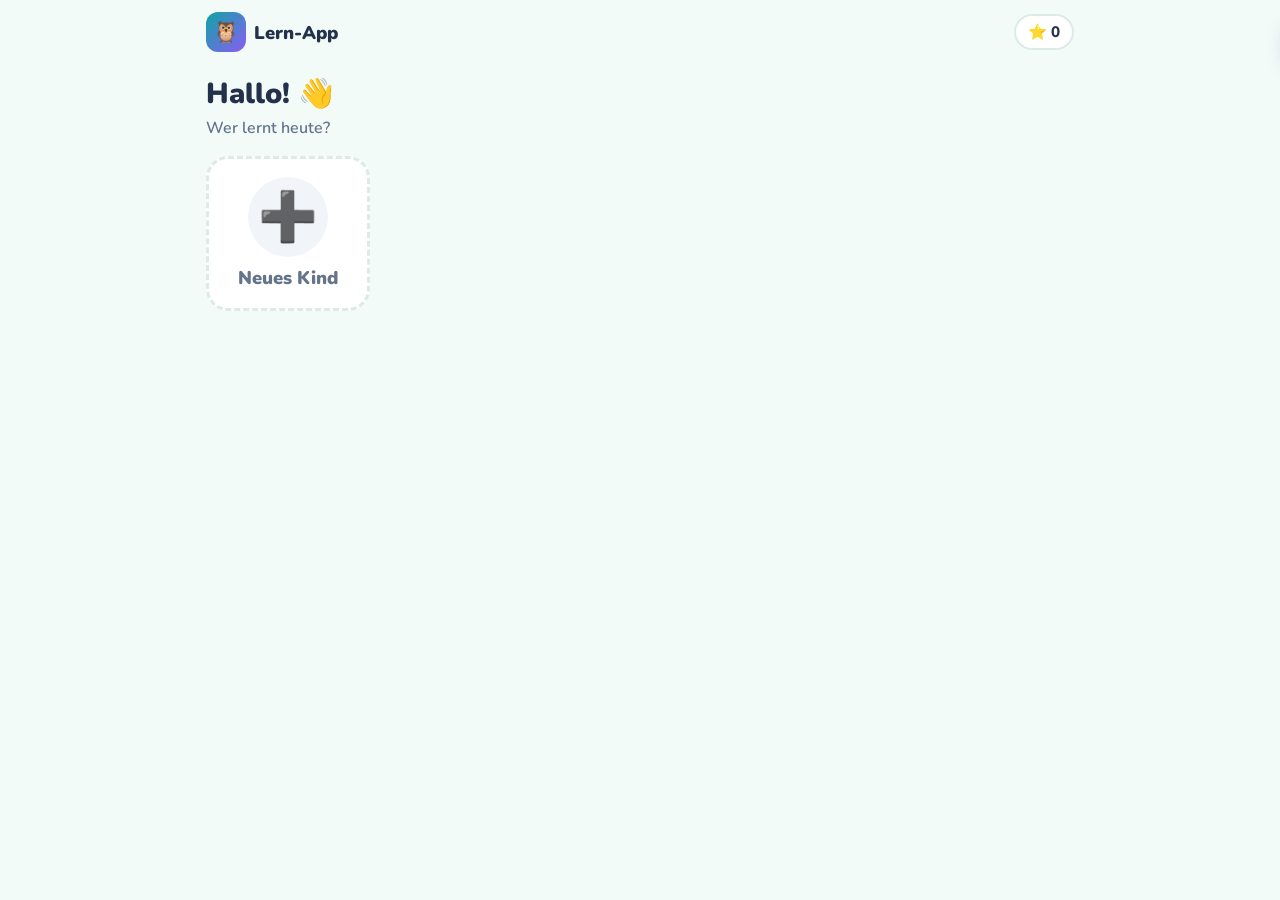
<file: vs4/index.html>
<!DOCTYPE html>
<html lang="de-AT">
<head>
<meta charset="utf-8">
<meta name="viewport" content="width=device-width, initial-scale=1, viewport-fit=cover">
<title>Lern-App – 4. Klasse</title>
<meta name="theme-color" content="#0ea5a4">
<meta name="apple-mobile-web-app-capable" content="yes">
<meta name="mobile-web-app-capable" content="yes">
<meta name="apple-mobile-web-app-title" content="Lern-App 4">
<link rel="manifest" href="manifest.webmanifest">
<link rel="apple-touch-icon" href="../icons/apple-touch-icon.png">
<link rel="icon" type="image/png" href="../icons/icon-192.png">
<link href="https://fonts.googleapis.com/css2?family=Nunito:wght@400;600;700;800;900&display=swap" rel="stylesheet">
<link rel="stylesheet" href="style.css?v=202611191753">
</head>
<body>
<header class="top">
  <button class="logo" id="homeBtn" aria-label="Startseite"><span class="logoi">🦉</span><span>Lern-App</span></button>
  <div class="topr"><button class="kid" id="kidBtn" title="Kind wechseln"></button><div class="stars" id="stars">⭐ 0</div></div>
</header>
<main id="app"></main>
<button id="eulenBtn" class="eulenbtn" hidden>🦉 Frag die Lern-Eule</button>
<button id="backFab" aria-label="Zurück"><span>←</span></button>
<script src="../config.js?v=202611191753"></script>
<script src="../ki.js?v=202611191753"></script>
<script src="kern.js?v=202611191753"></script>
<script src="rechnen.js?v=202611191753"></script>
<script src="inhalt.js?v=202611191753"></script>
<script src="mathe4.js?v=202611191753"></script>
<script src="erklaer.js?v=202611191753"></script>
<script src="mittelschule.js?v=202611191753"></script>
<script src="kalender.js?v=202611191753"></script>
<script src="notizen.js?v=202611191753"></script>
<script src="start.js?v=202611191753"></script>
<script>if('serviceWorker' in navigator){ addEventListener('load',()=>navigator.serviceWorker.register('sw.js',{scope:'./'}).catch(()=>{})); }</script>
</body>
</html>
</file>
<file: vs4/style.css>
:root{--bg:#f3fbf9;--card:#fff;--ink:#23324a;--muted:#64748b;--line:#dcebe7;--ok:#16a34a;--bad:#e11d48;--teal:#0ea5a4;
  --rechnen:#f97316;--mathe:#ef4444;--deutsch:#8b5cf6;--sach:#16a34a;--englisch:#0ea5e9;--eule:#a855f7;--fc:var(--teal)}
*{box-sizing:border-box}
html,body{margin:0;background:var(--bg);color:var(--ink);font-family:'Nunito',system-ui,sans-serif;-webkit-text-size-adjust:100%}
button{font-family:inherit;cursor:pointer}
.top{display:flex;align-items:center;justify-content:space-between;padding:12px 16px;max-width:900px;margin:0 auto}
.logo{display:flex;align-items:center;gap:8px;background:none;border:none;font-weight:900;font-size:1.15rem;color:var(--ink);padding:0}
.logoi{width:40px;height:40px;border-radius:12px;background:linear-gradient(135deg,#0ea5a4,#8b5cf6);display:grid;place-items:center;font-size:1.3rem}
.topr{display:flex;gap:8px;align-items:center}
.stars,.kid{background:#fff;border:2px solid var(--line);border-radius:999px;padding:6px 12px;font-weight:800;font-size:.95rem;color:var(--ink)}
.kid:empty{display:none}
main{max-width:900px;margin:0 auto;padding:4px 16px 110px}
h1{font-size:1.8rem;margin:6px 0 4px;font-weight:900}
h2{font-size:1.3rem;margin:0 0 10px;font-weight:900}
.sub{color:var(--muted);margin:0 0 16px;font-weight:600;line-height:1.45}
.back{background:none;border:none;color:var(--muted);font-weight:800;font-size:1rem;padding:6px 0;margin-bottom:6px}
.grid{display:grid;grid-template-columns:repeat(auto-fill,minmax(160px,1fr));gap:12px}
.tile{border:none;border-radius:20px;padding:16px;min-height:120px;color:#fff;text-align:left;display:flex;flex-direction:column;justify-content:flex-end;gap:4px;box-shadow:0 6px 16px rgba(35,50,74,.12);background:var(--c)}
.tile .em{font-size:2rem;margin-bottom:auto}
.tile b{font-size:1.12rem}.tile small{opacity:.92;font-weight:700}
.tile.wide{grid-column:1/-1;min-height:96px;flex-direction:row;align-items:center;gap:14px}
.tile.wide .em{margin:0;font-size:2.4rem}
.list{display:flex;flex-direction:column;gap:10px}
.item{display:flex;align-items:center;gap:12px;background:#fff;border:2px solid var(--line);border-radius:16px;padding:12px 14px;text-align:left;font-size:1rem;color:var(--ink)}
.item .em{font-size:1.7rem;width:42px;text-align:center}
.item b{display:block}.item small{color:var(--muted);font-weight:700}
.item .lvl{margin-left:auto;font-weight:900;color:var(--fc);white-space:nowrap}
.hdr{font-weight:900;color:var(--muted);margin:14px 2px 2px;font-size:.95rem}
.card{background:var(--card);border:2px solid var(--line);border-radius:22px;padding:18px;margin-bottom:14px;box-shadow:0 4px 14px rgba(35,50,74,.05)}
.progress{height:10px;background:#eef4f2;border-radius:99px;overflow:hidden;margin-bottom:10px}
.progress>div{height:100%;background:var(--fc);border-radius:99px;transition:width .3s}
.meta{color:var(--muted);font-weight:800;font-size:.92rem;display:flex;justify-content:space-between;gap:8px;flex-wrap:wrap}
.q{font-size:1.45rem;font-weight:800;margin:14px 0;line-height:1.4}
.q .spk{border:none;background:#eef7f5;border-radius:999px;padding:4px 10px;font-size:1rem;vertical-align:middle}
.opts{display:grid;grid-template-columns:repeat(auto-fit,minmax(130px,1fr));gap:10px}
.opt{background:#fff;border:3px solid var(--line);border-radius:16px;padding:14px;font-size:1.25rem;font-weight:800;color:var(--ink);min-height:62px}
.opt.big{font-size:1.9rem}
.opt:active{transform:scale(.98)}
.opt.right{border-color:var(--ok);background:#e9f9ef}
.opt.wrong{border-color:var(--bad);background:#fdecef}
.opt:disabled{cursor:default}
.fb{margin-top:12px;border-radius:14px;padding:0;font-weight:800;font-size:1.1rem;line-height:1.45}
.fb.ok{background:#e9f9ef;color:#14532d;padding:12px 14px}
.fb.no{background:#fff4e5;color:#7c2d12;padding:12px 14px}
.fb .ex{font-weight:600;margin-top:6px;color:var(--ink)}
.row{display:flex;gap:10px;flex-wrap:wrap;margin-top:14px;align-items:center}
.btn{background:var(--fc);color:#fff;border:none;border-radius:14px;padding:13px 20px;font-weight:900;font-size:1.05rem}
.btn.ghost{background:#fff;color:var(--ink);border:2px solid var(--line)}
.btn.soft{background:#fff7ed;color:#9a3412;border:2px solid #fed7aa}
.learn{background:#f0fdfa;border:2px solid #ccfbf1;border-radius:14px;padding:12px 14px;line-height:1.55;font-weight:600}
.help{background:#fffbeb;border:2px dashed #fcd34d;border-radius:16px;padding:12px;margin-top:12px;line-height:1.55;font-weight:700}
/* Ziffernblock */
.anz{display:flex;align-items:center;justify-content:center;gap:10px;margin:8px 0}
.anzf{min-width:150px;height:64px;border:3px solid var(--fc);border-radius:16px;font-size:2.1rem;font-weight:900;display:grid;place-items:center;background:#fff;letter-spacing:.04em}
.pad{display:grid;grid-template-columns:repeat(3,1fr);gap:8px;max-width:330px;margin:8px auto 0}
.pad button{height:60px;border-radius:14px;border:2px solid var(--line);background:#fff;font-size:1.6rem;font-weight:900;color:var(--ink)}
.pad .ok{background:var(--fc);color:#fff;border-color:transparent;font-size:1.2rem}
.pad .del{font-size:1.2rem}
/* Rechen-Bilder */
.vis{display:flex;flex-wrap:wrap;gap:14px;justify-content:center;align-items:center;margin:8px 0}
.zf{display:grid;grid-template-columns:repeat(5,30px);gap:4px;padding:6px;background:#fff;border:3px solid #94a3b8;border-radius:10px}
.zf i{width:30px;height:30px;border-radius:50%;border:2px solid #cbd5e1;display:block}
.zf i.r{background:#ef4444;border-color:#dc2626}
.zf i.b{background:#3b82f6;border-color:#2563eb}
.zf i.g{background:#22c55e;border-color:#16a34a}
.zf i.x{background:#e5e7eb;border-color:#9ca3af;position:relative}
.zf i.x::after{content:'';position:absolute;inset:4px;border-top:3px solid #9ca3af;transform:rotate(-45deg) translateY(8px)}
.zf>*:nth-child(5n){margin-right:0}
.pl{font-size:2rem;font-weight:900;color:var(--muted)}
.stange{display:flex;flex-direction:column;gap:1px;padding:2px;background:#fdba74;border:2px solid #ea580c;border-radius:4px}
.stange i{width:16px;height:14px;background:#fb923c;display:block;border-radius:2px}
.wuerfel{width:18px;height:18px;background:#60a5fa;border:2px solid #2563eb;border-radius:3px;display:inline-block}
.platte{display:grid;grid-template-columns:repeat(10,8px);gap:1px;padding:2px;background:#86efac;border:2px solid #16a34a;border-radius:4px}
.platte i{width:8px;height:8px;background:#22c55e;display:block}
.bl{display:flex;gap:6px;align-items:flex-end;flex-wrap:wrap}
.wcol{display:flex;flex-wrap:wrap;gap:4px;max-width:70px}
.feld{display:inline-grid;gap:4px;padding:8px;background:#fff;border:3px solid #94a3b8;border-radius:10px}
.feld i{width:20px;height:20px;border-radius:50%;background:#f97316;display:block}
.feld i.b2{background:#8b5cf6}
.teller{display:flex;flex-wrap:wrap;gap:3px;justify-content:center;align-content:center;width:110px;min-height:110px;border-radius:50%;background:#fff;border:4px solid #cbd5e1;padding:10px;font-size:1.1rem}
.st{border-collapse:collapse;margin:6px auto;font-size:1.4rem;font-weight:900}
.st th{padding:6px 10px;color:#fff;font-size:1rem}
.st td{border:2px solid var(--line);padding:8px 14px;text-align:center;background:#fff;min-width:46px}
.zs{width:100%;max-width:640px;height:auto;display:block;margin:0 auto}
.step{background:#f8fafc;border-radius:12px;padding:8px 12px;margin:6px 0;font-weight:800;font-size:1.15rem}
.lvlbar{display:flex;gap:4px;margin:6px 0 2px}
.lvlbar i{flex:1;height:8px;border-radius:9px;background:#e2e8f0}
.lvlbar i.on{background:var(--fc)}
.ruhe{text-align:center;color:var(--muted);font-weight:700;font-size:.95rem;margin-top:12px}
/* Profile */
.profs{display:grid;grid-template-columns:repeat(auto-fill,minmax(150px,1fr));gap:12px;margin-top:10px}
.prof{background:#fff;border:3px solid var(--line);border-radius:22px;padding:18px 10px;font-size:1.15rem;font-weight:900;color:var(--ink);display:flex;flex-direction:column;align-items:center;gap:8px}
.prof .av{font-size:3rem;width:80px;height:80px;border-radius:50%;display:grid;place-items:center;background:var(--pc,#ccfbf1)}
.prof.neu{border-style:dashed;color:var(--muted)}
.emos{display:flex;flex-wrap:wrap;gap:8px;margin:10px 0}
.emos button{font-size:2rem;width:58px;height:58px;border-radius:16px;border:3px solid var(--line);background:#fff}
.emos button.sel{border-color:var(--teal);background:#f0fdfa}
input.txt{font:inherit;font-size:1.2rem;font-weight:800;padding:12px 14px;border:3px solid var(--line);border-radius:14px;width:100%;max-width:340px}
/* Eule */
.eulenbtn{position:fixed;right:14px;bottom:calc(14px + env(safe-area-inset-bottom));z-index:50;border:none;border-radius:999px;padding:13px 18px;font-weight:900;font-size:1rem;color:#fff;background:linear-gradient(135deg,#a855f7,#ec4899);box-shadow:0 8px 22px rgba(168,85,247,.35)}
#backFab{position:fixed;right:12px;top:calc(12px + env(safe-area-inset-top));z-index:45;transform:translate(140%,0);transition:transform .25s;background:var(--ink);color:#fff;border:none;border-radius:999px;width:54px;height:54px;font-size:1.5rem;font-weight:900;box-shadow:0 8px 22px rgba(35,50,74,.35)}
#backFab.zeigen{transform:translate(0,0)}
.overlay{position:fixed;inset:0;z-index:60;background:rgba(35,50,74,.45);display:flex;align-items:flex-end;justify-content:center;padding:10px}
@media (min-width:700px){.overlay{align-items:center}}
.overlay .card{width:100%;max-width:620px;max-height:calc(100dvh - 20px);display:flex;flex-direction:column;margin:0;overflow:hidden}
.msgs{flex:1;overflow-y:auto;display:flex;flex-direction:column;gap:10px;padding:4px;min-height:200px;-webkit-overflow-scrolling:touch}
.msg{padding:10px 14px;border-radius:16px;max-width:88%;line-height:1.5;white-space:pre-wrap;font-weight:600}
.msg.u{align-self:flex-end;background:#8b5cf6;color:#fff}
.msg.a{align-self:flex-start;background:#f5f3ff}
.chatin{display:flex;gap:8px;margin-top:10px}
.chatin input{flex:1;font:inherit;font-size:1.05rem;padding:12px;border:2px solid var(--line);border-radius:14px}
.spinner{display:inline-block;animation:p 1s infinite}@keyframes p{50%{opacity:.3}}
.confetti{position:fixed;inset:0;pointer-events:none;z-index:70}
@media (max-width:420px){h1{font-size:1.5rem}.q{font-size:1.25rem}.zf{grid-template-columns:repeat(5,24px)}.zf i{width:24px;height:24px}.opt.big{font-size:1.6rem}}

.pop{display:inline-block;animation:pop .45s cubic-bezier(.2,1.4,.5,1) both}
i.pop{display:block}
@keyframes pop{from{transform:scale(0);opacity:0}to{transform:scale(1);opacity:1}}
.ftext{text-align:center;font-size:1.5rem;font-weight:900;margin:12px 0;line-height:1.6}
.filmtext{font-size:1.15rem;font-weight:700;line-height:1.55;text-align:center;margin:14px 0 4px;min-height:3.2em}
.filmbild{min-height:220px;display:flex;flex-direction:column;justify-content:center;animation:fade .4s both}
@keyframes fade{from{opacity:0;transform:translateY(8px)}to{opacity:1;transform:none}}
.drehen{animation:dreh 2.4s ease-in-out .6s both}
@keyframes dreh{from{transform:rotate(90deg)}to{transform:rotate(0)}}
.uhrdreh .mz{transform-box:view-box;transform-origin:100px 100px;animation:spin 6s linear infinite}
@keyframes spin{to{transform:rotate(360deg)}}
.filmbtn{background:linear-gradient(135deg,#f59e0b,#ef4444)!important;color:#fff!important;border:none!important}

.stufen{display:flex;gap:4px;background:#fff;border:2px solid var(--line);border-radius:999px;padding:4px;width:max-content;max-width:100%;margin:0 0 14px auto;overflow-x:auto}
.stufen button{border:none;background:none;border-radius:999px;padding:9px 14px;font-weight:900;font-size:.95rem;color:var(--ink);white-space:nowrap}
.stufen .on{background:var(--teal);color:#fff}
.stufen .spr{background:linear-gradient(135deg,#0e7490,#be185d);color:#fff}
@media (max-width:480px){.stufen{margin:0 0 14px}.stufen button{padding:8px 10px;font-size:.85rem}}

.kal{background:#fff;border:2px solid var(--line);border-radius:18px;padding:10px}
.kalkopf{display:flex;align-items:center;justify-content:space-between;margin-bottom:8px;font-size:1.2rem}
.kalkopf .btn{padding:8px 14px}
.kalgrid{display:grid;grid-template-columns:repeat(7,1fr);gap:4px;text-align:center}
.kalgrid .kw{font-weight:900;color:var(--muted);font-size:.9rem;padding:4px 0}
.kalgrid .we{color:#e11d48}
.kt{border:2px solid var(--line);background:#fff;border-radius:10px;padding:8px 0;font-weight:800;font-size:1.05rem;color:var(--ink);font-family:inherit}
.kt.we{background:#fff1f2}
.kt.heute{border-color:var(--teal);background:#ccfbf1}
.kt.sel{background:#f97316;color:#fff;border-color:#ea580c}
.kt.zw{background:#ffedd5}

img.flg{vertical-align:-.12em;border-radius:.18em;box-shadow:0 1px 3px rgba(0,0,0,.25);aspect-ratio:4/3;object-fit:cover}
</file>
